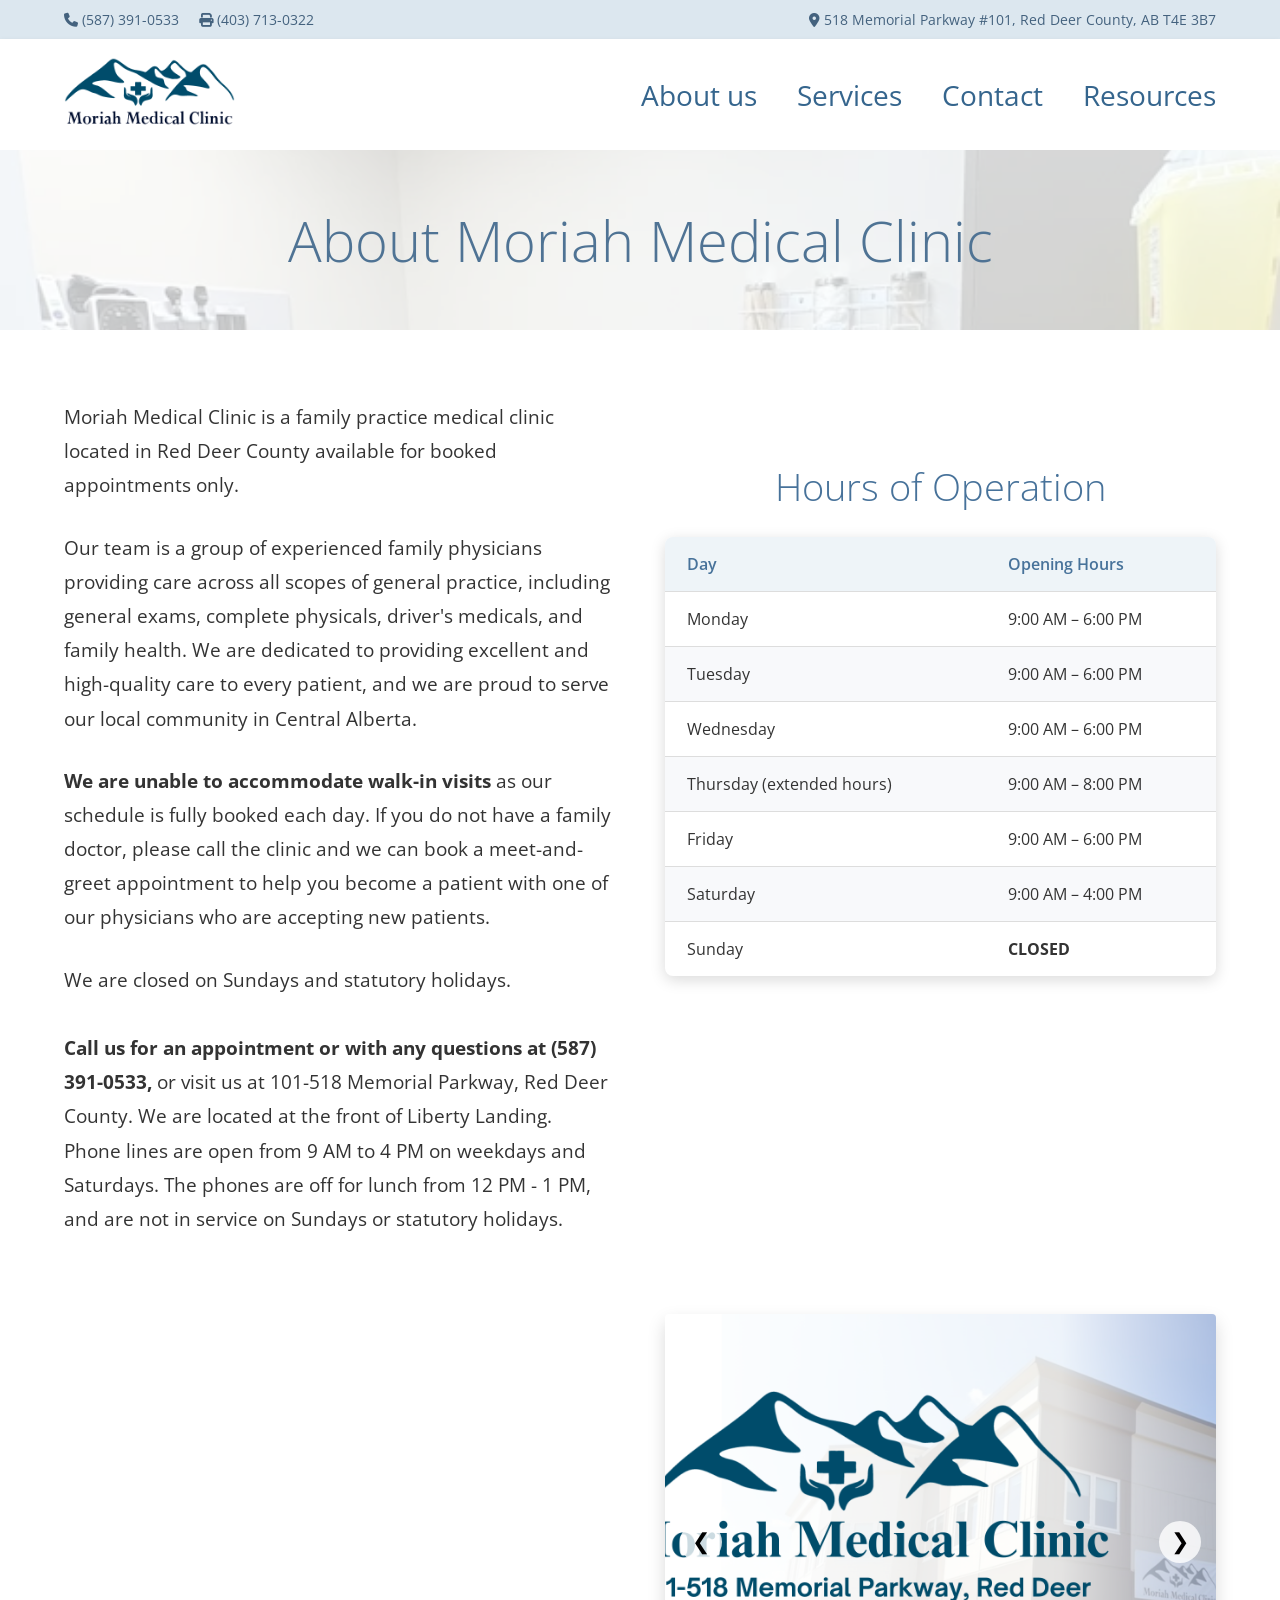
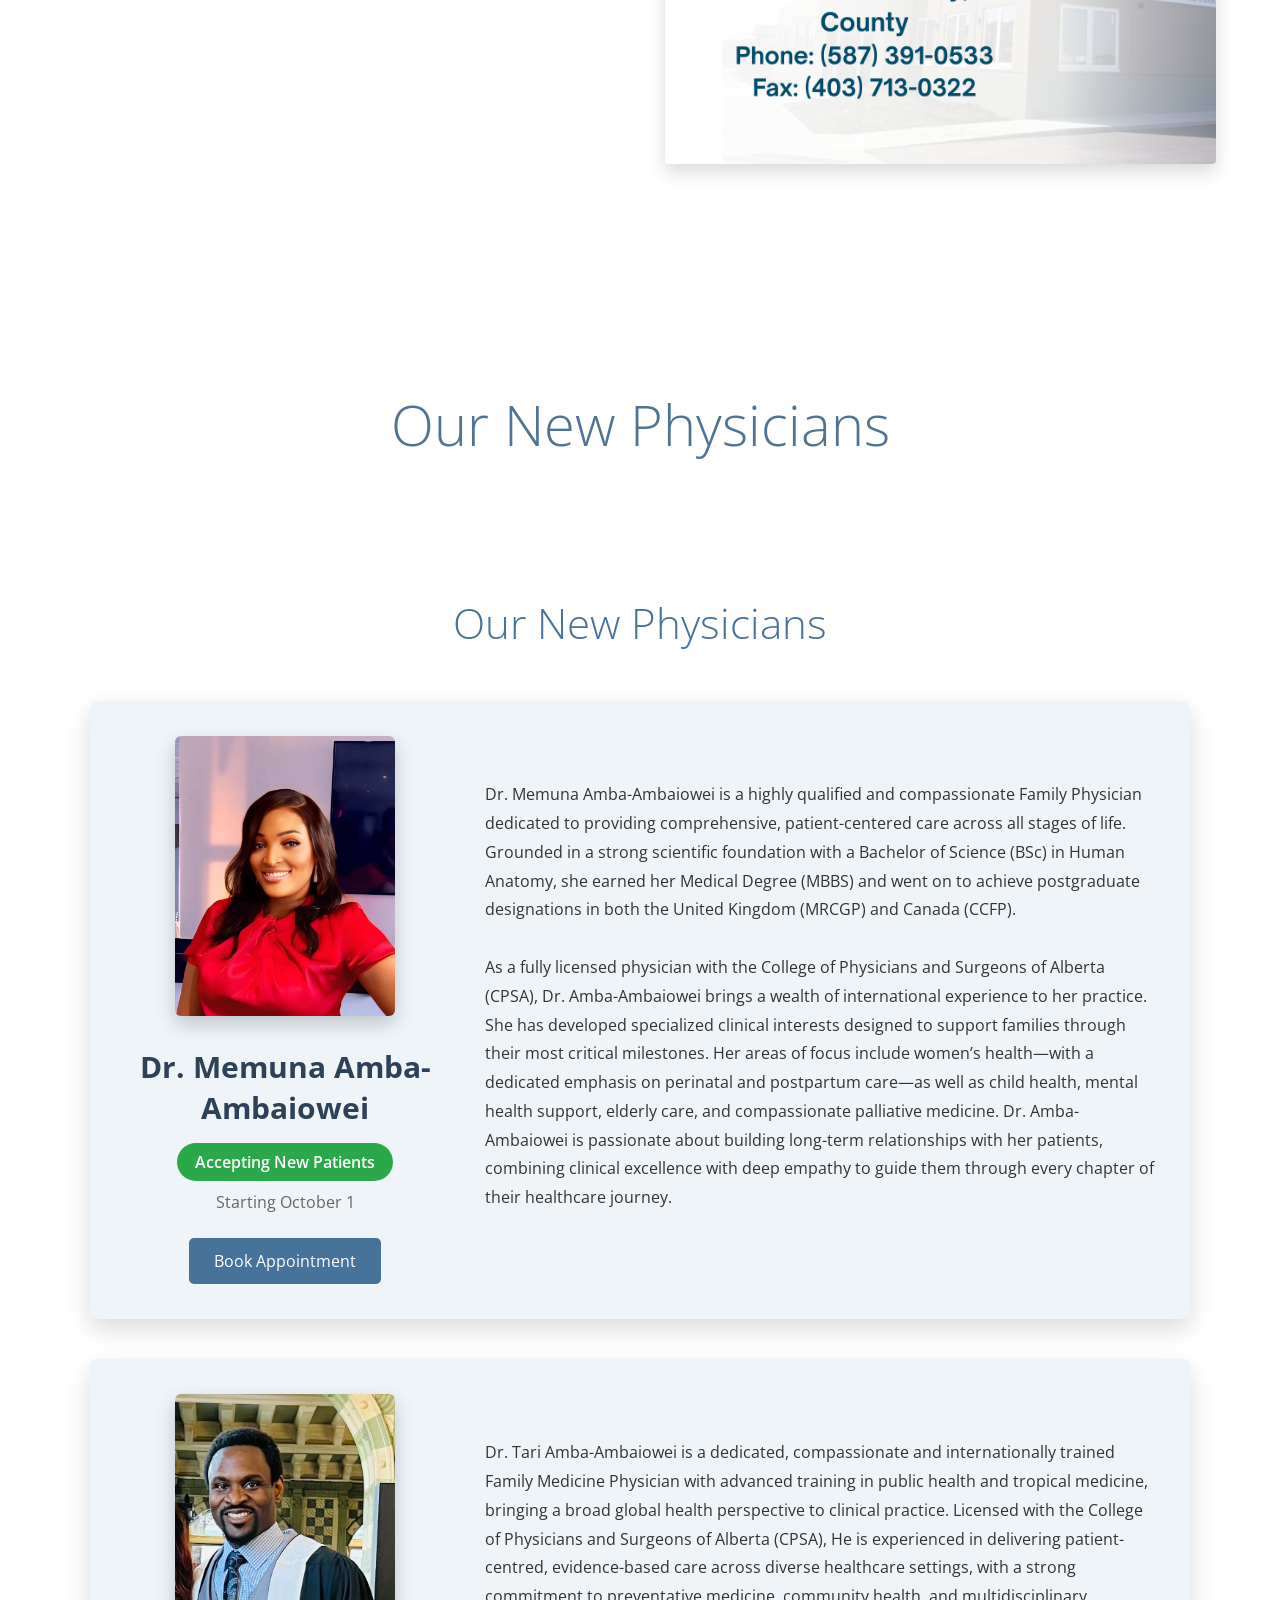
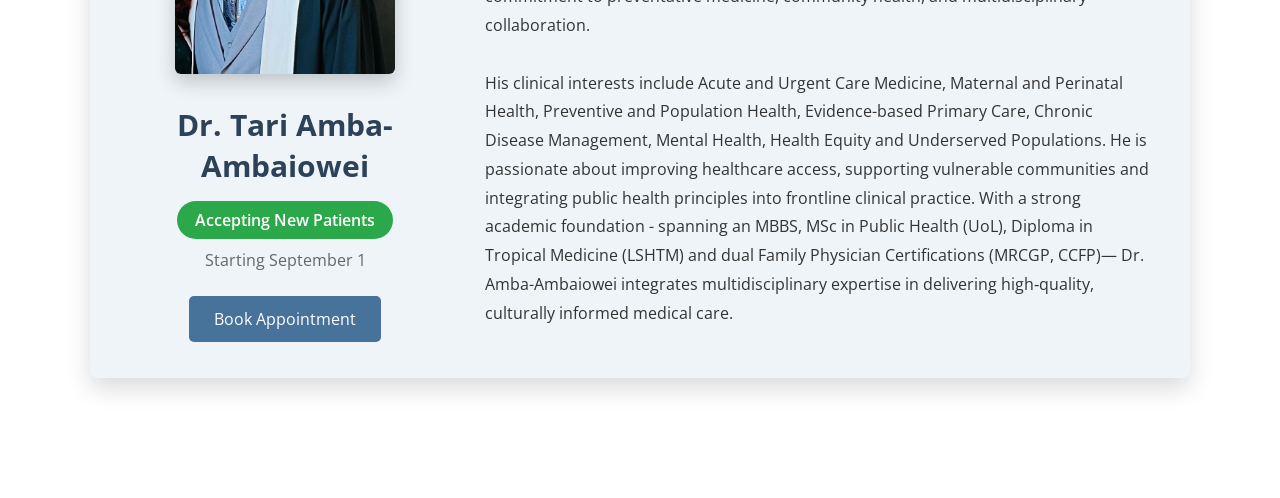
<file: index.html>
<!DOCTYPE html>
<html lang="en">
<head>
    <meta charset="UTF-8">
    <meta name="viewport" content="width=device-width, initial-scale=1.0">
    <title>Moriah Medical Clinic</title>

    <!-- Google Fonts -->
    <link href="https://fonts.googleapis.com/css2?family=Open+Sans:wght@300;400;600&display=swap" rel="stylesheet">

    <!-- Font Awesome -->
    <link rel="stylesheet" href="https://cdnjs.cloudflare.com/ajax/libs/font-awesome/6.6.0/css/all.min.css">

    <link rel="stylesheet" href="style.css">
</head>
<body>

    <!-- Top Bar -->
    <div class="top-bar">
        <div class="container top-content">
            <div>
                <i class="fa-solid fa-phone"></i> (587) 391-0533
                &nbsp;&nbsp;&nbsp;
                <i class="fa-solid fa-print"></i> (403) 713-0322
            </div>

            <div>
                <i class="fa-solid fa-location-dot"></i>
                518 Memorial Parkway #101, Red Deer County, AB T4E 3B7
            </div>
        </div>
    </div>

    <!-- Navigation -->
    <header>
        <div class="container navbar">

            <div class="logo">
                <img src="images/mmc@2x.png" alt="Logo">
            </div>

            <nav>
                <a href="index.html">About us</a>
                <a href="#">Services</a>
                <a href="contact.html">Contact</a>
                <a href="#">Resources</a>
            </nav>

        </div>
    </header>

    <!-- Hero -->
    <section class="divider">
        <div class="overlay">
            <h2>About Moriah Medical Clinic</h2>
        </div>
    </section>

    <!-- About -->

<section class="about container">

    <div class="text">
        <p>                Moriah Medical Clinic is a family practice medical clinic located
                in Red Deer County available for booked appointments only.</p>
        <p>                Our team is a group of experienced family physicians providing
                care across all scopes of general practice, including general
                exams, complete physicals, driver's medicals, and family health.
                We are dedicated to providing excellent and high-quality care to
                every patient, and we are proud to serve our local community in
                Central Alberta.</p>
        <p>              <b>  We are unable to accommodate walk-in visits</b> as our schedule is
                fully booked each day. If you do not have a family doctor,
                please call the clinic and we can book a meet-and-greet
                appointment to help you become a patient with one of our
                physicians who are accepting new patients.</p>
                            <p>
                We are closed on Sundays and statutory holidays. <br> <br>
         <b>   Call us for an appointment or with any questions at (587) 391-0533,</b> or visit us at 101-518 Memorial Parkway, Red Deer County. We are located at the front of Liberty Landing.

<br>Phone lines are open from 9 AM to 4 PM on weekdays and Saturdays. The phones are off for lunch from 12 PM - 1 PM, and are not in service on Sundays or statutory holidays.</p>
       </div>     

<div class="hours">

    <h2 class="center">Hours of Operation</h2>

    <div class="hours-card">
        <table class="hours-table">
            <thead>
                <tr>
                    <th>Day</th>
                    <th>Opening Hours</th>
                </tr>
            </thead>

            <tbody>
                <tr>
                    <td>Monday</td>
                    <td>9:00 AM – 6:00 PM</td>
                </tr>
                <tr>
                    <td>Tuesday</td>
                    <td>9:00 AM – 6:00 PM</td>
                </tr>
                <tr>
                    <td>Wednesday</td>
                    <td>9:00 AM – 6:00 PM</td>
                </tr>
                <tr>
                    <td>Thursday (extended hours)</td>
                    <td>9:00 AM – 8:00 PM</td>
                </tr>
                <tr>
                    <td>Friday</td>
                    <td>9:00 AM – 6:00 PM</td>
                </tr>
                <tr>
                    <td>Saturday</td>
                    <td>9:00 AM – 4:00 PM</td>
                </tr>
                <tr>
                    <td>Sunday</td>
                    <td><strong>CLOSED</strong></td>
                </tr>
            </tbody>
        </table>
    </div>

</div>
  <!-- MAPS -->
  <div class="contact">
  <div class="contact-maps">
    <iframe width="900" height="700" style="display:block;margin-left:auto; margin-right:auto; margin-bottom:60px; border:0; border-radius: 8px;" loading="lazy" allowfullscreen src="https://www.google.com/maps/embed/v1/place?q=place_id:ChIJMcmSmQhRdFMR6D8cxETgh48&key=AIzaSyClx6Eh0ziQMBPFFHwqY9Dp1wvss6rSA8I"></iframe>
  </div>
    </div>

    <div class="image">
<div class="gallery">

    <button class="gallery-btn prev">&#10094;</button>

    <img id="gallery-image" src="images/bigahhmsg.png" alt="Clinic">

    <button class="gallery-btn next">&#10095;</button>

</div>
    </div>



    </section>

    <!-- Section Divider -->
    <section class="divider">
        <div class="overlay">
            <h2>Our New Physicians</h2>
        </div>
    </section>
    <!-- Our Physicians -->
<section class="physicians">

    <div class="section-title">
        <h2>Our New Physicians</h2>
    </div>

    <div class="doctor-card">

        <!-- Left Side -->
        <div class="doctor-left">

            <img src="images/drmemuna.png" alt="Dr. Memuna Amba-Ambaiowei">

            <h3>Dr. Memuna Amba-Ambaiowei</h3>

            <span class="status accepting">
                Accepting New Patients
            </span>

            <p class="available">
                Starting October 1
            </p>

            <a href="contact.html" class="btn">Book Appointment</a>

        </div>

        <!-- Right Side -->
        <div class="doctor-right">
            <br><br>
            <p>
            Dr. Memuna Amba-Ambaiowei is a highly qualified and compassionate Family
Physician dedicated to providing comprehensive, patient-centered care across all
stages of life. Grounded in a strong scientific foundation with a Bachelor of
Science (BSc) in Human Anatomy, she earned her Medical Degree (MBBS) and
went on to achieve postgraduate designations in both the United Kingdom
(MRCGP) and Canada (CCFP). <br><br>
As a fully licensed physician with the College of Physicians and Surgeons of
Alberta (CPSA), Dr. Amba-Ambaiowei brings a wealth of international experience
to her practice. She has developed specialized clinical interests designed to
support families through their most critical milestones. Her areas of focus
include women’s health—with a dedicated emphasis on perinatal and
postpartum care—as well as child health, mental health support, elderly care,
and compassionate palliative medicine. Dr. Amba-Ambaiowei is passionate about
building long-term relationships with her patients, combining clinical excellence
with deep empathy to guide them through every chapter of their healthcare
journey.
<!--
            <h4>Office Hours</h4>

            <table class="schedule">
                <tr>
                    <td>Monday</td>
                    <td>8:30 AM - 4:30 PM</td>
                </tr>
                <tr>
                    <td>Wednesday</td>
                    <td>8:30 AM - 4:30 PM</td>
                </tr>
                <tr>
                    <td>Friday</td>
                    <td>8:30 AM - 4:30 PM</td>
                </tr>
            </table> -->



        </div>

    </div>
        <div class="doctor-card">

        <!-- Left Side -->
        <div class="doctor-left">

            <img src="images/drtari.jpeg" alt="Dr. Tari Amba-Ambaiowei">

            <h3>Dr. Tari Amba-Ambaiowei</h3>

            <span class="status accepting">
                Accepting New Patients
            </span>

            <p class="available">
                Starting September 1
            </p>

            <a href="contact.html" class="btn">Book Appointment</a>

        </div>

        <!-- Right Side -->
        <div class="doctor-right">
            <br><br>
            <p>
            Dr. Tari Amba-Ambaiowei is a dedicated, compassionate and internationally trained
Family Medicine Physician with advanced training in public health and tropical
medicine, bringing a broad global health perspective to clinical practice. Licensed with
the College of Physicians and Surgeons of Alberta (CPSA), He is experienced in
delivering patient-centred, evidence-based care across diverse healthcare settings,
with a strong commitment to preventative medicine, community health, and
multidisciplinary collaboration.
<br><br>
His clinical interests include Acute and Urgent Care Medicine, Maternal and Perinatal
Health, Preventive and Population Health, Evidence-based Primary Care, Chronic
Disease Management, Mental Health, Health Equity and Underserved Populations. He
is passionate about improving healthcare access, supporting vulnerable communities
and integrating public health principles into frontline clinical practice. With a strong
academic foundation - spanning an MBBS, MSc in Public Health (UoL), Diploma in
Tropical Medicine (LSHTM) and dual Family Physician Certifications (MRCGP, CCFP)—
Dr. Amba-Ambaiowei integrates multidisciplinary expertise in delivering high‐quality,
culturally informed medical care.
<!--
            <h4>Office Hours</h4>

            <table class="schedule">
                <tr>
                    <td>Monday</td>
                    <td>8:30 AM - 4:30 PM</td>
                </tr>
                <tr>
                    <td>Wednesday</td>
                    <td>8:30 AM - 4:30 PM</td>
                </tr>
                <tr>
                    <td>Friday</td>
                    <td>8:30 AM - 4:30 PM</td>
                </tr>
            </table> -->



        </div>

        

    </div>        
            
<!--
            <h4>Office Hours</h4>

            <table class="schedule">
                <tr>
                    <td>Monday</td>
                    <td>8:30 AM - 4:30 PM</td>
                </tr>
                <tr>
                    <td>Wednesday</td>
                    <td>8:30 AM - 4:30 PM</td>
                </tr>
                <tr>
                    <td>Friday</td>
                    <td>8:30 AM - 4:30 PM</td>
                </tr>
            </table> -->



        </div>

    </div>



</section>

</body>
<script>
const images = [
    "images/bigahhmsg.png",
    "images/outside.jpg",

];

let current = 0;

const image = document.getElementById("gallery-image");

document.querySelector(".next").addEventListener("click", () => {
    current = (current + 1) % images.length;
    image.src = images[current];
});

document.querySelector(".prev").addEventListener("click", () => {
    current = (current - 1 + images.length) % images.length;
    image.src = images[current];
});
</script>
</html>
</file>
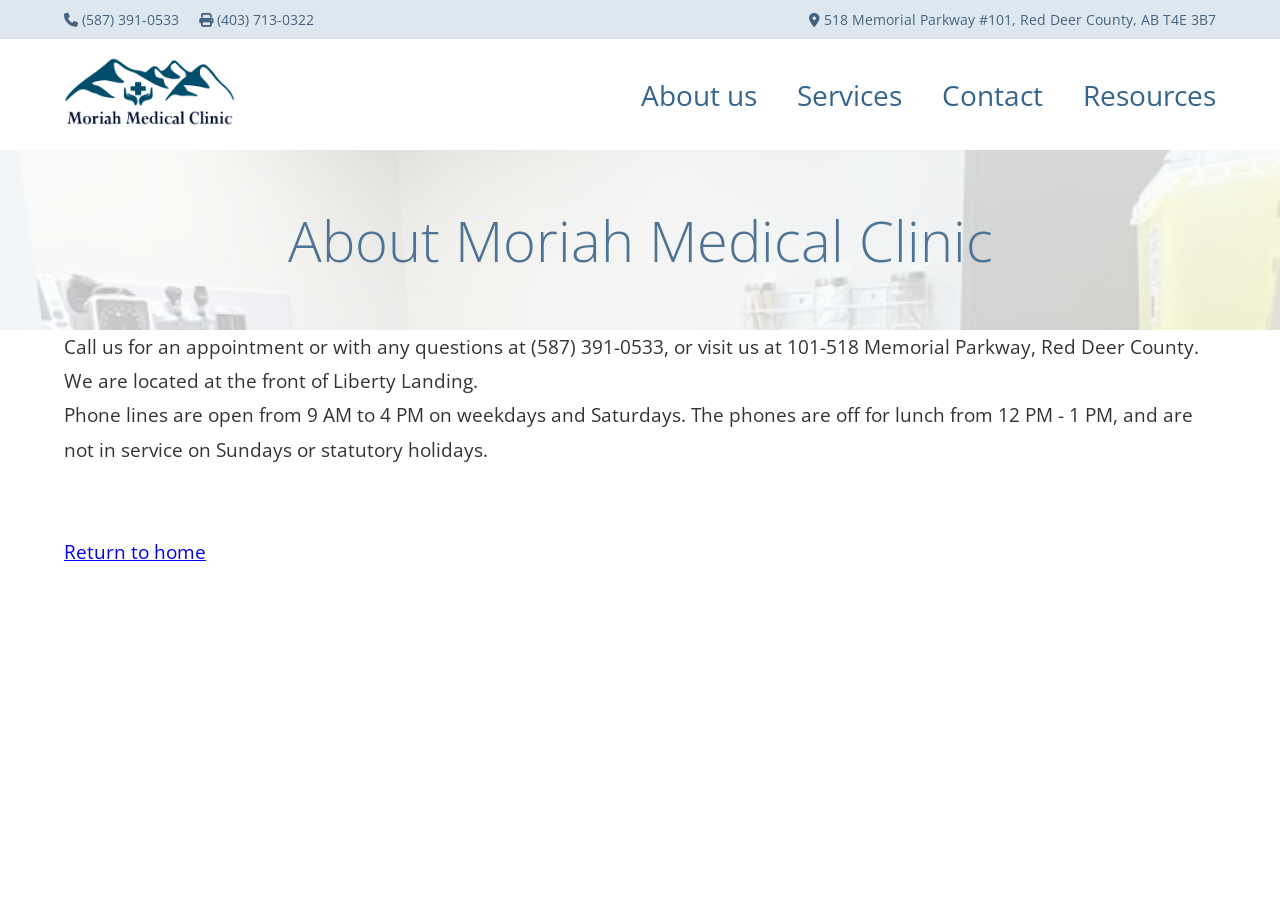
<file: contact.html>
<!DOCTYPE html>
<html lang="en">
<head>
    <meta charset="UTF-8">
    <meta name="viewport" content="width=device-width, initial-scale=1.0">
    <title>Moriah Medical Clinic</title>

    <!-- Google Fonts -->
    <link href="https://fonts.googleapis.com/css2?family=Open+Sans:wght@300;400;600&display=swap" rel="stylesheet">

    <!-- Font Awesome -->
    <link rel="stylesheet" href="https://cdnjs.cloudflare.com/ajax/libs/font-awesome/6.6.0/css/all.min.css">

    <link rel="stylesheet" href="style.css">
</head>
<body>

    <!-- Top Bar -->
    <div class="top-bar">
        <div class="container top-content">
            <div>
                <i class="fa-solid fa-phone"></i> (587) 391-0533
                &nbsp;&nbsp;&nbsp;
                <i class="fa-solid fa-print"></i> (403) 713-0322
            </div>

            <div>
                <i class="fa-solid fa-location-dot"></i>
                518 Memorial Parkway #101, Red Deer County, AB T4E 3B7
            </div>
        </div>
    </div>

    <!-- Navigation -->
    <header>
        <div class="container navbar">

            <div class="logo">
                <img src="images/mmc@2x.png" alt="Logo">
            </div>

            <nav>
                <a href="index.html">About us</a>
                <a href="#">Services</a>
                <a href="contact.html">Contact</a>
                <a href="#">Resources</a>
            </nav>

        </div>
    </header>

    <!-- Hero -->
    <section class="divider">
        <div class="overlay">
            <h2>About Moriah Medical Clinic</h2>
        </div>
    </section>

    <!-- About -->
    <section class="contact container">

        <div class="text">

            <p>Call us for an appointment or with any questions at (587) 391-0533, or visit us at 101-518 Memorial Parkway, Red Deer County. We are located at the front of Liberty Landing.

<br>Phone lines are open from 9 AM to 4 PM on weekdays and Saturdays. The phones are off for lunch from 12 PM - 1 PM, and are not in service on Sundays or statutory holidays.</p>
<br><br> <a href="index.html">Return to home</a>        

</div>
    </section>
</body>

</html>
</file>
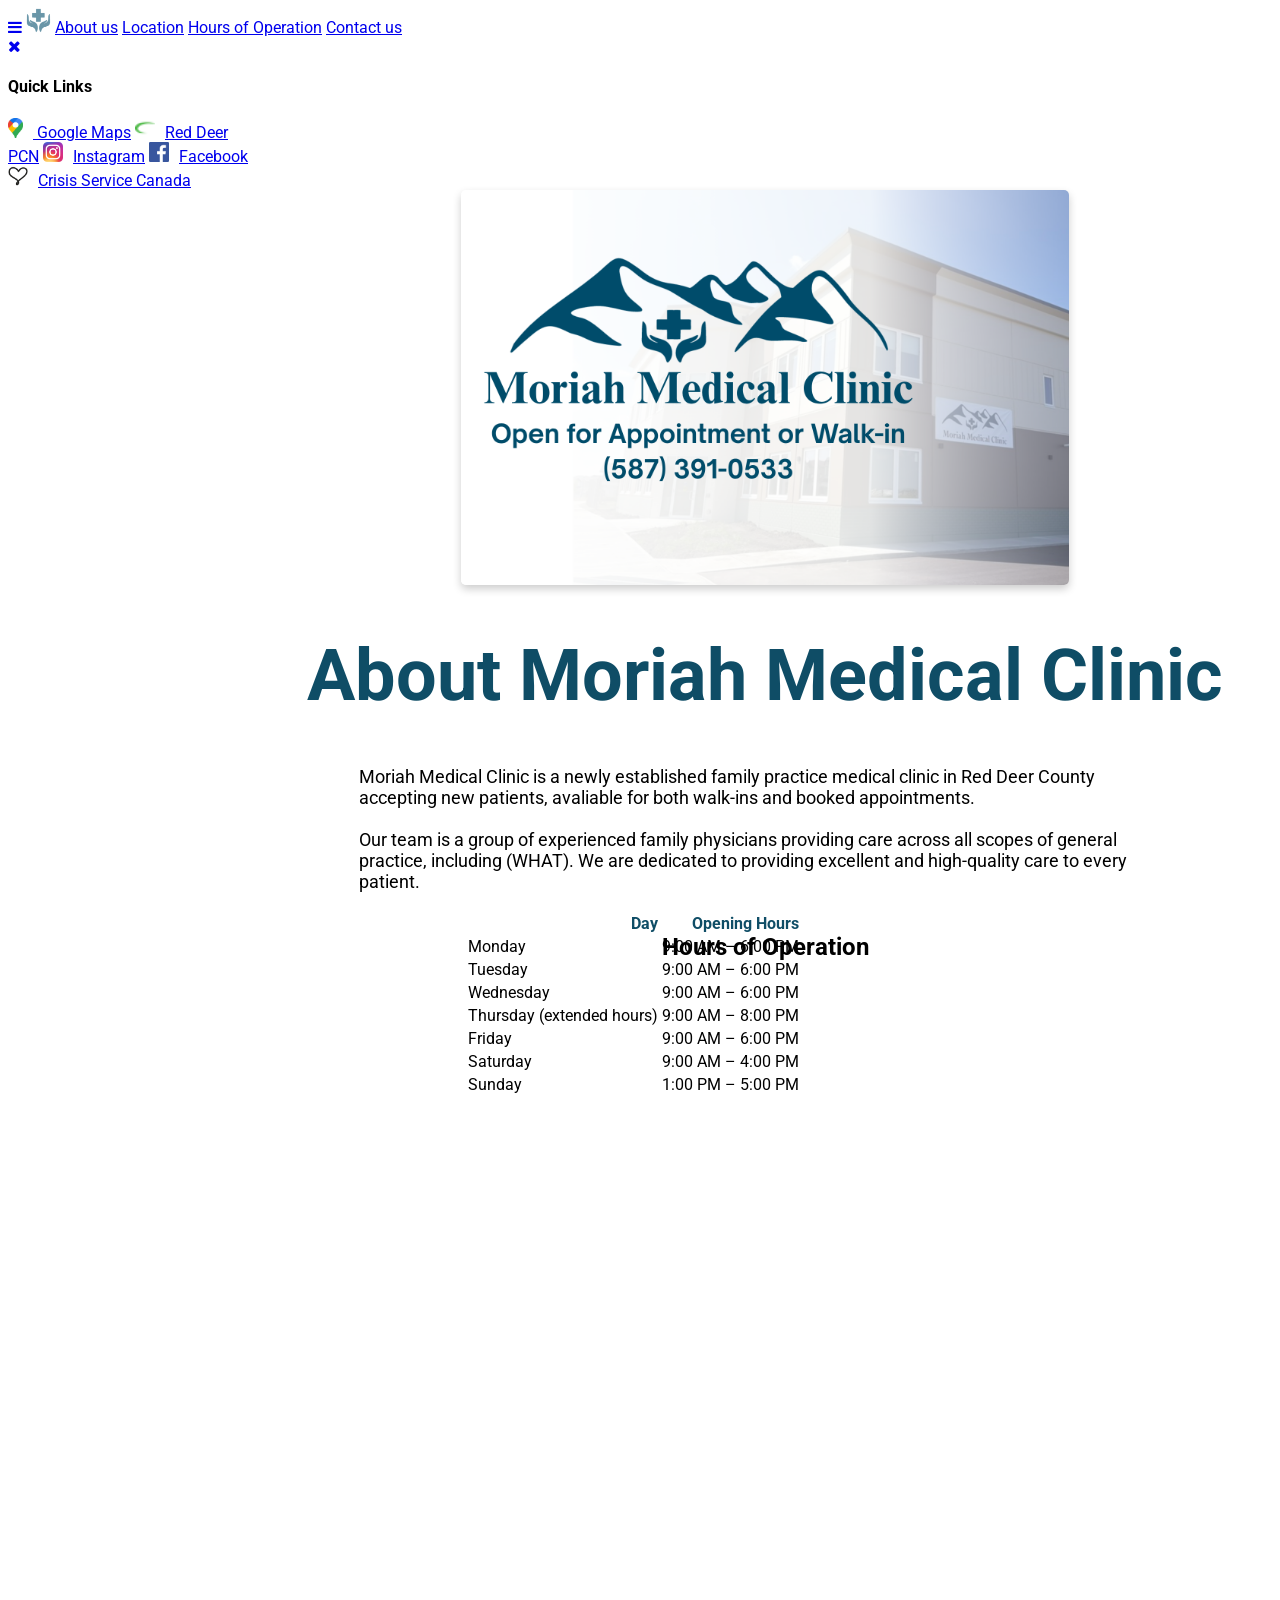
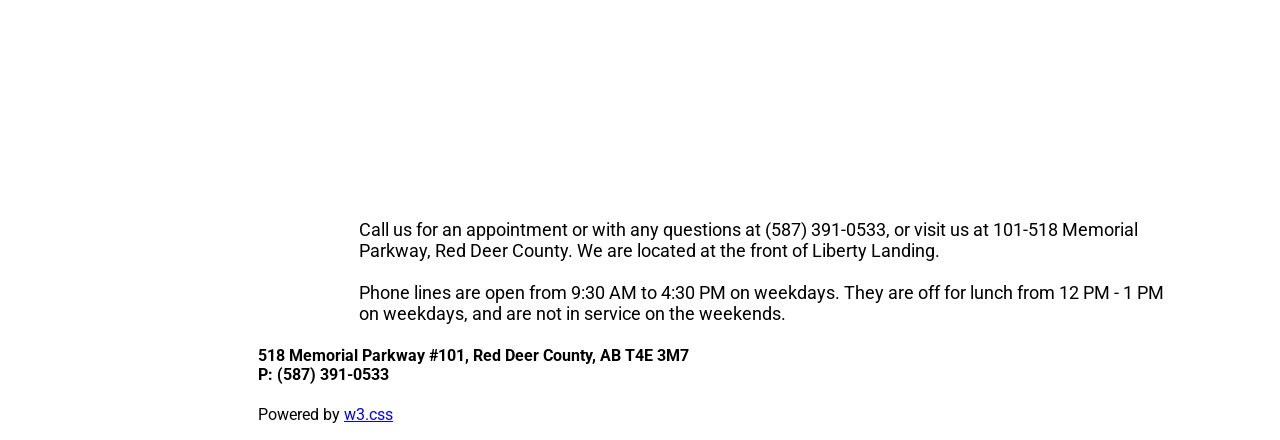
<file: moriah-clinic-main/newindex.html>
<!DOCTYPE html>
<html lang="en">
<head>
<title>Moriah Medical Clinic</title>
<meta charset="UTF-8">
<meta name="viewport" content="width=device-width, initial-scale=1">
<link rel="stylesheet" href="https://www.w3schools.com/w3css/5/w3.css">
<link rel="stylesheet" href="https://www.w3schools.com/lib/w3-theme-black.css">
<link rel="stylesheet" href="https://fonts.googleapis.com/css?family=Roboto">
<link rel="stylesheet" href="https://cdnjs.cloudflare.com/ajax/libs/font-awesome/4.7.0/css/font-awesome.min.css">
<style>
html,body,h1,h2,h3,h4,h5,h6 {font-family: "Roboto", sans-serif;}
h1 {font-size:5em;}
th {text-align:right;}
.w3-sidebar {
  z-index: 3;
  width: 250px;
  top: 43px;
  bottom: 0;
  height: inherit; }
.card {
  box-shadow: 0 4px 8px 0 rgba(0,0,0,0.2);
  transition: 0.3s;
  border-radius: 5px; /* 5px rounded corners */
  display: block;
}
.center {
  text-align: center;
}
.title {
  font-size: 450%;
  color: #0f4d66;
}
.moriah-blue {
  color: #0f4d66;
}
.para-text {
  font-size: 18px;
  margin-left: 10%;
  margin-right: 10%;
}
</style>
</head>
<body>

<!-- Navbar -->
<div class="w3-top">
  <div class="w3-bar w3-theme w3-top w3-left-align w3-large">
    <a class="w3-bar-item w3-button w3-right w3-hide-large w3-hover-white w3-large w3-theme-l1" href="javascript:void(0)" onclick="w3_open()"><i class="fa fa-bars"></i></a>
    <a src="index.html" class="w3-bar-item w3-button w3-theme-l1"><img src="images/mmc_hands.png" style="max-width:25px"></a>
    <a href="index.html" class="w3-bar-item w3-button w3-hide-small w3-hover-white">About us</a>
    <a href="index.html" class="w3-bar-item w3-button w3-hide-small w3-hover-white">Location</a>
    <a href="index.html" class="w3-bar-item w3-button w3-hide-small w3-hover-white">Hours of Operation</a>
    <a href="index.html" class="w3-bar-item w3-button w3-hide-small w3-hover-white">Contact us</a>
  </div>
</div>

<!-- Sidebar -->
<nav class="w3-sidebar w3-bar-block w3-collapse w3-large w3-theme-l5 w3-animate-left" id="mySidebar">

  <a href="javascript:void(0)" onclick="w3_close()" class="w3-right w3-xlarge w3-padding-large w3-hover-black w3-hide-large" title="Close Menu">
    <i class="fa fa-remove"></i>
  </a>

  <h4 class="w3-bar-item"><b>Quick Links</b></h4>
  <a class="w3-bar-item w3-button w3-hover-black" href="https://maps.app.goo.gl/t4XvcXuo9HVihBBG9" target="_blank"><img src="images/gmap.png" style="width: 15px;height:20px;margin-right:10px;" > Google Maps</a>
  <a class="w3-bar-item w3-button w3-hover-black" href="https://albertafindadoctor.ca/find-a-doc/directory?clinic=moriah+medical+clinic" target="_blank" ><img src="images/pcn.png"style="width: 20px;height:20px;margin-right:10px;">Red Deer PCN</a>
  <a class="w3-bar-item w3-button w3-hover-black" href="#" target="_blank" ><img src="images/ig.png"style="width: 20px;height:20px;margin-right:10px;">Instagram</a>
  <a class="w3-bar-item w3-button w3-hover-black" href="https://www.facebook.com/people/Moriah-Medical-Clinic/61578564320887/#" target="_blank" ><img src="images/fb.png"style="width: 20px;height:20px;margin-right:10px;">Facebook</a>
   <a class="w3-bar-item w3-button w3-hover-black" href="988.ca" target="_blank" ><img src="images/heart.jpg"style="width: 20px;height:20px;margin-right:10px;">Crisis Service Canada</a>
</nav>

<!-- Overlay effect when opening sidebar on small screens -->
<div class="w3-overlay w3-hide-large" onclick="w3_close()" style="cursor:pointer" title="close side menu" id="myOverlay"></div>

<!-- Main content: shift it to the right by 250 pixels when the sidebar is visible -->
<div class="w3-main" style="margin-left:250px">

  <div class="w3-row w3-padding-64">
      <img class="card" src="images/bigahhmsg.png" style="margin-left: auto; margin-right: auto; width: 60%; display: block;">
      <h1 class=" center title">About Moriah Medical Clinic</h1>
      <p class="para-text">Moriah Medical Clinic is a newly established family practice medical clinic in Red Deer County accepting new patients, avaliable for both walk-ins and booked appointments. <br><br> Our team is a group of experienced family physicians providing care across all scopes of general practice, including (WHAT). We are dedicated to providing excellent and high-quality care to every patient.<br><br></p>
      <h2 class="center" style="margin-bottom: -50px">Hours of Operation </h2>
   <div class="w3-container w3-padding-64" id="hours">
  <div class="w3-responsive w3-card w3-round-large" style="max-width: 600px; margin: auto;">
    <table class="w3-table w3-striped w3-bordered w3-white">
      <thead>
        <tr class="moriah-blue">
          <th>Day</th>
          <th>Opening Hours</th>
        </tr>
      </thead>
      <tbody>
        <tr>
          <td>Monday</td>
          <td>9:00 AM – 6:00 PM</td>
        </tr>
        <tr>
          <td>Tuesday</td>
          <td>9:00 AM – 6:00 PM</td>
        </tr>
        <tr>
          <td>Wednesday</td>
          <td>9:00 AM – 6:00 PM</td>
        </tr>
        <tr>
          <td>Thursday (extended hours)</td>
          <td>9:00 AM – 8:00 PM</td>
        </tr>
        <tr>
          <td>Friday</td>
          <td>9:00 AM – 6:00 PM</td>
        </tr>
        <tr>
          <td>Saturday</td>
          <td>9:00 AM – 4:00 PM</td>
        </tr>
        <tr>
          <td>Sunday</td>
          <td>1:00 PM – 5:00 PM</td>
        </tr>
      </tbody>
    </table>
  </div>
</div>
  </div>

  <!-- MAPS -->
  <div class="contact">
  <div class="contact-maps">
    <iframe width="900" height="700" style="margin-left:auto; margin-right:auto; border:0; border-radius: 8px;" loading="lazy" allowfullscreen src="https://www.google.com/maps/embed/v1/place?q=place_id:ChIJMcmSmQhRdFMR6D8cxETgh48&key=AIzaSyClx6Eh0ziQMBPFFHwqY9Dp1wvss6rSA8I"></iframe>
  </div>

  <!-- CALL US -->
  <p class="para-text" >Call us for an appointment or with any questions at (587) 391-0533, or visit us at 101-518 Memorial Parkway, Red Deer County. We are located at the front of Liberty Landing.<br><br>Phone lines are open from 9:30 AM to 4:30 PM on weekdays. They are off for lunch from 12 PM - 1 PM on weekdays, and are not in service on the weekends.</p>


  <footer id="myFooter">
    <div class="w3-container w3-theme-l2 w3-padding-32">
      <h4>518 Memorial Parkway #101, Red Deer County, AB T4E 3M7<br>P: (587) 391-0533</h4>
    </div>

    <div class="w3-container w3-theme-l1">
      <p>Powered by <a href="https://www.w3schools.com/w3css/default.asp" target="_blank">w3.css</a></p>
    </div>
  </footer>

<!-- END MAIN -->
</div>

<script>
// Get the Sidebar
var mySidebar = document.getElementById("mySidebar");

// Get the DIV with overlay effect
var overlayBg = document.getElementById("myOverlay");

// Toggle between showing and hiding the sidebar, and add overlay effect
function w3_open() {
  if (mySidebar.style.display === 'block') {
    mySidebar.style.display = 'none';
    overlayBg.style.display = "none";
  } else {
    mySidebar.style.display = 'block';
    overlayBg.style.display = "block";
  }
}

// Close the sidebar with the close button
function w3_close() {
  mySidebar.style.display = "none";
  overlayBg.style.display = "none";
}
</script>

</body>
</html>
</file>
<file: style.css>
/* =========================
   Global Styles
========================= */

*{
    margin:0;
    padding:0;
    box-sizing:border-box;
}

body{
    font-family:'Open Sans',sans-serif;
    color:#333;
    background:#fff;
}

.container{
    width:90%;
    max-width:1200px;
    margin:auto;
}

/* =========================
   Top Bar
========================= */

.top-bar{
    background:#dce7ef;
    color:#44627e;
    font-size:14px;
    padding:10px 0;
}

.top-content{
    display:flex;
    justify-content:space-between;
    align-items:center;
    flex-wrap:wrap;
    gap:10px;
}

/* =========================
   Header
========================= */

header{
    background:#fff;
    box-shadow:0 2px 6px rgba(0,0,0,.08);
}

.navbar{
    display:flex;
    justify-content:space-between;
    align-items:center;
    padding:18px 0;
}

.logo img{
    height:70px;
}

nav{
    display:flex;
    gap:40px;
}

nav a{
    text-decoration:none;
    color:#35658d;
    font-size:28px;
    transition:.3s;
}

nav a:hover{
    color:#184a77;
}

/* =========================
   Hero
========================= */

.hero{
    height:250px;
    background:url('images/inside.webp')
    center/cover no-repeat;
}

.hero .overlay{
    background:rgba(255,255,255,.70);
    width:100%;
    height:100%;
    display:flex;
    justify-content:center;
    align-items:center;
}

.hero h1{
    font-size:52px;
    color:#45729d;
    font-weight:300;
}

/* =========================
   About
========================= */

.about{
    display:grid;
    grid-template-columns:1.5fr 1.5fr ;
    gap:50px;
    padding:70px 0;
}

.about p{
    font-size:19px;
    line-height:1.8;
    margin-bottom:28px;
}

.about img{
    width:100%;
    border-radius:4px;
    box-shadow:0 8px 18px rgba(0,0,0,.15);
}

.contact{
    font-size: 19px;
    line-height: 1.8;
    
}

/* === MAP === */
.contact-maps {
  flex: 1 1 500px;
  padding: 20px;
}

.contact-maps iframe {
  width: 100%;
  height: 450px;
  border-radius: 12px;
  border: none;
}
/* =========================
   Divider
========================= */

.divider{
    height:180px;
    background:url('images/inside.webp')
    center/cover no-repeat;
     background-attachment: fixed;
}

.divider .overlay{
    width:100%;
    height:100%;
    background:rgba(255,255,255,.75);
    display:flex;
    justify-content:center;
    align-items:center;
}

.divider h2{
    font-size:56px;
    color:#4f7394;
    font-weight:300;
}

/* =========================
   Physicians
========================= */

.physicians{
    padding:80px 0;
    background:#fff;
}

.section-title{
    text-align:center;
    margin-bottom:50px;
}

.section-title h2{
    font-size:42px;
    color:#47729a;
    font-weight:300;
}

.doctor-card{
    max-width:1100px;
    margin:40px auto;
    background:#eef4f8;
    border-radius:8px;
    box-shadow:0 10px 25px rgba(0,0,0,.15);

    display:grid;
    grid-template-columns:320px 1fr;
    gap:40px;

    padding:35px;
}

.doctor-left{
    text-align:center;
}

.doctor-left img{
    width:220px;
    height:280px;
    object-fit:cover;
    border-radius:6px;
    box-shadow:0 8px 20px rgba(0,0,0,.2);
}

.doctor-left h3{
    margin-top:25px;
    font-size:30px;
    color:#2d4258;
}

.status{
    display:inline-block;
    margin-top:15px;
    padding:8px 18px;
    border-radius:25px;
    color:white;
    font-weight:600;
}

.accepting{
    background:#2aa84a;
}

.not-accepting{
    background:#d9534f;
}

.available{
    margin-top:10px;
    color:#666;
}

.btn{
    display:inline-block;
    margin-top:25px;
    padding:12px 25px;
    background:#47729a;
    color:#fff;
    text-decoration:none;
    border-radius:5px;
    transition:.3s;
}

.btn:hover{
    background:#315d84;
}

.doctor-right h4{
    margin-top:20px;
    margin-bottom:10px;
    color:#47729a;
}

.doctor-right p{
    line-height:1.8;
    margin-bottom:15px;
}

.doctor-right ul{
    padding-left:20px;
    margin-bottom:20px;
    line-height:1.8;
}

.schedule{
    width:100%;
    border-collapse:collapse;
    margin-top:10px;
}

.schedule td{
    padding:10px;
    border-bottom:1px solid #ccc;
}

blockquote{
    margin-top:25px;
    padding:20px;
    background:#fff;
    border-left:4px solid #47729a;
    font-style:italic;
    color:#555;
}

/* =========================
   Responsive
========================= */

@media (max-width:900px){

    .navbar{
        flex-direction:column;
    }

    nav{
        margin-top:20px;
        flex-wrap:wrap;
        justify-content:center;
        gap:20px;
    }

    nav a{
        font-size:20px;
    }

    .hero h1{
        font-size:36px;
    }

    .about{
        grid-template-columns:1fr;
    }

    .about p{
        font-size:17px;
    }

    .divider h2{
        font-size:40px;
    }

    .top-content{
        justify-content:center;
        text-align:center;
    }

    .doctor-card{
        grid-template-columns:1fr;
        text-align:center;
    }

    .doctor-left img{
        width:200px;
        height:250px;
    }

    .doctor-right{
        text-align:left;
    }
}
 /* =========================
Gallery
========================= */

.gallery{
    position:relative;
    width:100%;
}

.gallery img{
    width:100%;
    height:450px;
    object-fit:cover;
    border-radius:4px;
    box-shadow:0 8px 18px rgba(0,0,0,.15);
}

.gallery-btn{
    position:absolute;
    top:50%;
    transform:translateY(-50%);
    width:42px;
    height:42px;
    border:none;
    border-radius:50%;
    background:rgba(255,255,255,.8);
    cursor:pointer;
    font-size:22px;
    transition:.2s;
}

.gallery-btn:hover{
    background:white;
}

.prev{
    left:15px;
}

.next{
    right:15px;
}

/* =========================
Hours
========================= */

.hours{
    margin-top:60px;
}

.hours h2{
    text-align:center;
    color:#47729a;
    font-size:38px;
    font-weight:300;
    margin-bottom:25px;
}

.hours-card{
    max-width:650px;
    margin:0 auto;
    background:#fff;
    border-radius:8px;
    overflow:hidden;
    box-shadow:0 4px 15px rgba(0,0,0,.15);
}

.hours-table{
    width:100%;
    border-collapse:collapse;
}

.hours-table thead{
    background:#eef4f8;
}

.hours-table th{
    color:#47729a;
    font-weight:600;
    text-align:left;
}

.hours-table th,
.hours-table td{
    padding:16px 22px;
    border-bottom:1px solid #ddd;
}

.hours-table tr:last-child td{
    border-bottom:none;
}

.hours-table tbody tr:nth-child(even){
    background:#f8f9fb;
}

.hours-table tbody tr:hover{
    background:#edf5fa;
}
</file>
